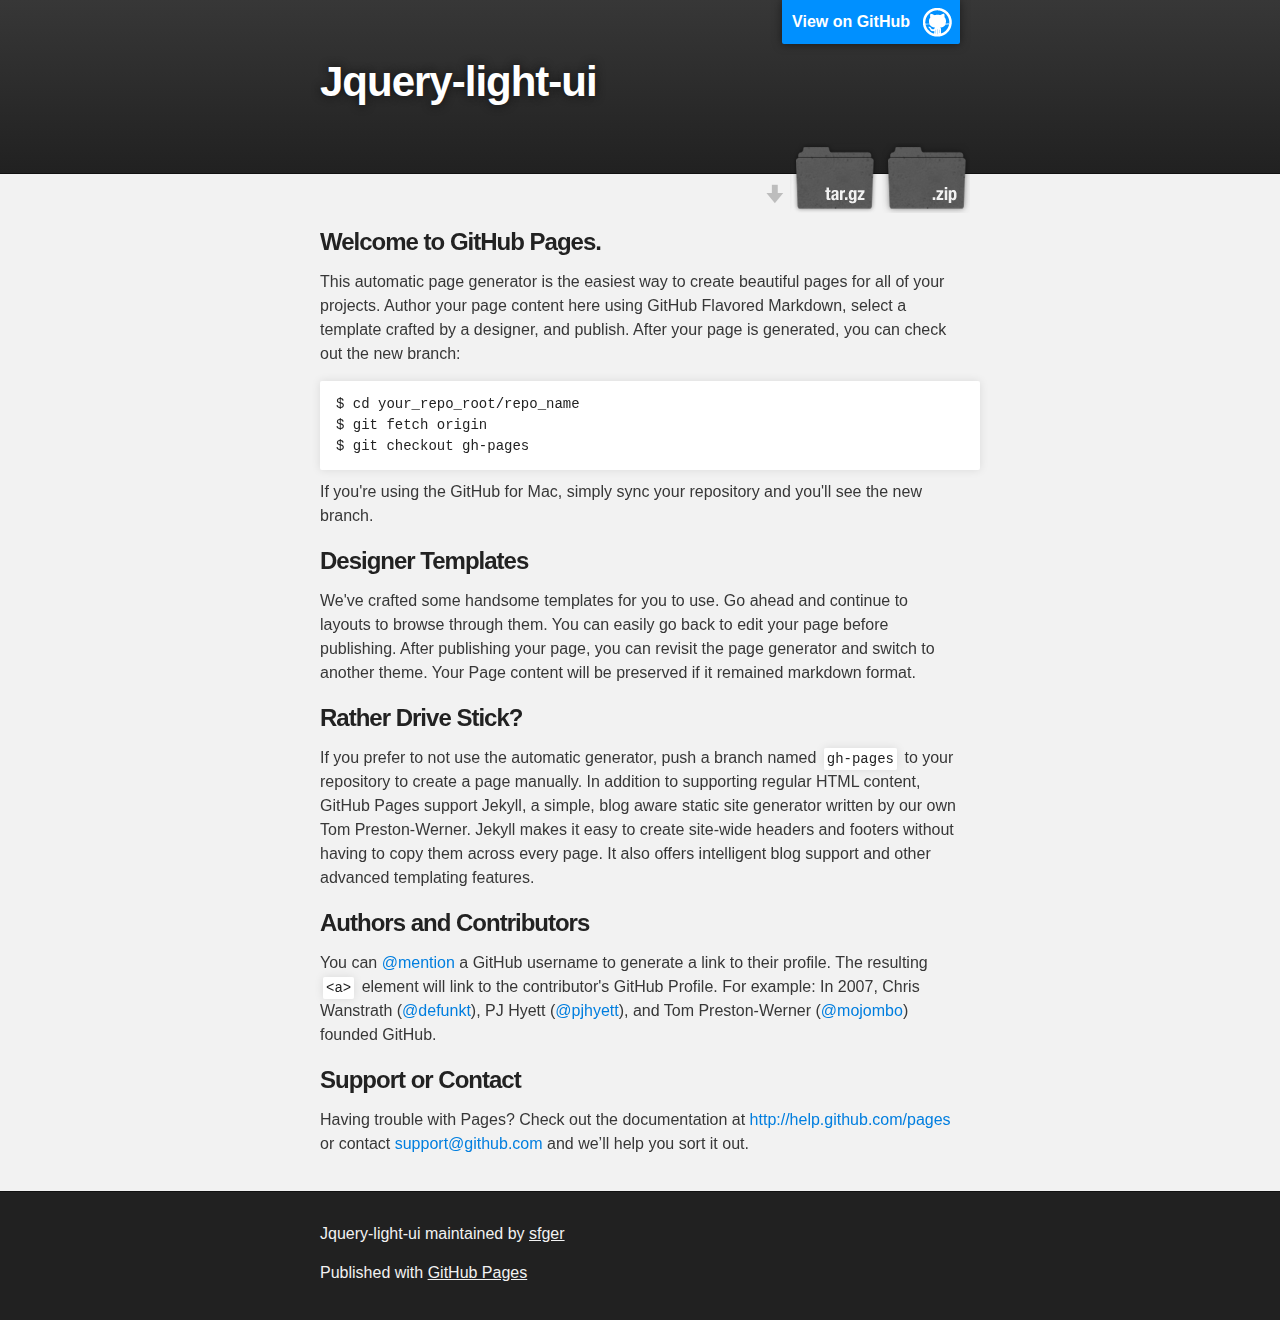
<file: index.html>
<!DOCTYPE html>
<html>

  <head>
    <meta charset='utf-8' />
    <meta http-equiv="X-UA-Compatible" content="chrome=1" />
    <meta name="description" content="Jquery-light-ui : " />

    <link rel="stylesheet" type="text/css" media="screen" href="stylesheets/stylesheet.css">

    <title>Jquery-light-ui</title>
  </head>

  <body>

    <!-- HEADER -->
    <div id="header_wrap" class="outer">
        <header class="inner">
          <a id="forkme_banner" href="https://github.com/sfger/Jquery-Light-UI">View on GitHub</a>

          <h1 id="project_title">Jquery-light-ui</h1>
          <h2 id="project_tagline"></h2>

            <section id="downloads">
              <a class="zip_download_link" href="https://github.com/sfger/Jquery-Light-UI/zipball/master">Download this project as a .zip file</a>
              <a class="tar_download_link" href="https://github.com/sfger/Jquery-Light-UI/tarball/master">Download this project as a tar.gz file</a>
            </section>
        </header>
    </div>

    <!-- MAIN CONTENT -->
    <div id="main_content_wrap" class="outer">
      <section id="main_content" class="inner">
        <h3>
<a name="welcome-to-github-pages" class="anchor" href="#welcome-to-github-pages"><span class="octicon octicon-link"></span></a>Welcome to GitHub Pages.</h3>

<p>This automatic page generator is the easiest way to create beautiful pages for all of your projects. Author your page content here using GitHub Flavored Markdown, select a template crafted by a designer, and publish. After your page is generated, you can check out the new branch:</p>

<pre><code>$ cd your_repo_root/repo_name
$ git fetch origin
$ git checkout gh-pages
</code></pre>

<p>If you're using the GitHub for Mac, simply sync your repository and you'll see the new branch.</p>

<h3>
<a name="designer-templates" class="anchor" href="#designer-templates"><span class="octicon octicon-link"></span></a>Designer Templates</h3>

<p>We've crafted some handsome templates for you to use. Go ahead and continue to layouts to browse through them. You can easily go back to edit your page before publishing. After publishing your page, you can revisit the page generator and switch to another theme. Your Page content will be preserved if it remained markdown format.</p>

<h3>
<a name="rather-drive-stick" class="anchor" href="#rather-drive-stick"><span class="octicon octicon-link"></span></a>Rather Drive Stick?</h3>

<p>If you prefer to not use the automatic generator, push a branch named <code>gh-pages</code> to your repository to create a page manually. In addition to supporting regular HTML content, GitHub Pages support Jekyll, a simple, blog aware static site generator written by our own Tom Preston-Werner. Jekyll makes it easy to create site-wide headers and footers without having to copy them across every page. It also offers intelligent blog support and other advanced templating features.</p>

<h3>
<a name="authors-and-contributors" class="anchor" href="#authors-and-contributors"><span class="octicon octicon-link"></span></a>Authors and Contributors</h3>

<p>You can <a href="https://github.com/blog/821" class="user-mention">@mention</a> a GitHub username to generate a link to their profile. The resulting <code>&lt;a&gt;</code> element will link to the contributor's GitHub Profile. For example: In 2007, Chris Wanstrath (<a href="https://github.com/defunkt" class="user-mention">@defunkt</a>), PJ Hyett (<a href="https://github.com/pjhyett" class="user-mention">@pjhyett</a>), and Tom Preston-Werner (<a href="https://github.com/mojombo" class="user-mention">@mojombo</a>) founded GitHub.</p>

<h3>
<a name="support-or-contact" class="anchor" href="#support-or-contact"><span class="octicon octicon-link"></span></a>Support or Contact</h3>

<p>Having trouble with Pages? Check out the documentation at <a href="http://help.github.com/pages">http://help.github.com/pages</a> or contact <a href="mailto:support@github.com">support@github.com</a> and we’ll help you sort it out.</p>
      </section>
    </div>

    <!-- FOOTER  -->
    <div id="footer_wrap" class="outer">
      <footer class="inner">
        <p class="copyright">Jquery-light-ui maintained by <a href="https://github.com/sfger">sfger</a></p>
        <p>Published with <a href="http://pages.github.com">GitHub Pages</a></p>
      </footer>
    </div>

    

  </body>
</html>
</file>
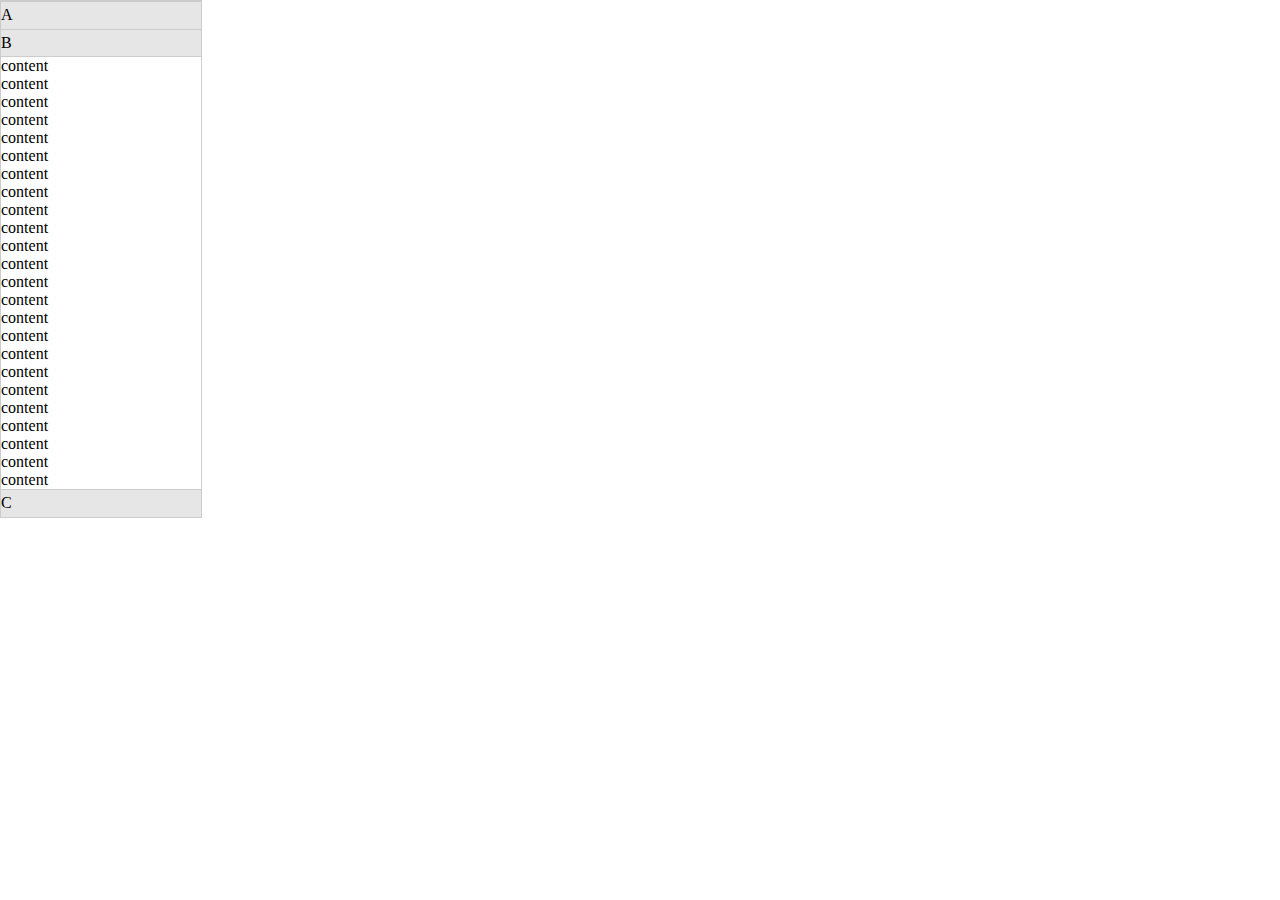
<file: demos/accordion.html>
<!DOCTYPE html>
<html lang="zh-CN">
<head>
<meta charset="UTF-8" />
<meta http-equiv="X-UA-Compatible" content="IE=edge,chrome=1" />
<meta name="viewport" content="width=device-width,initial-scale=1.0" />
<title>Title</title>
<link rel="icon" href="/favicon.ico" type="image/x-icon" />
<link rel="shortcut icon" href="/favicon.ico" type="image/x-icon" />
<!-- <link rel="shortcut icon" href="./favicon.ico" /> -->
<!-- <link rel="stylesheet" href="FF.css" /> -->
<style type="text/css" media="all">
* {padding:0;margin:0;}
.accordion-container{border:1px solid #ccc;height:auto/*100%*/;width:200px;overflow:hidden;}
.accordion-container li{float:left;width:100%;}
.accordion-container .title{color:black;text-decoration:none;display:block;height:18px_height:20px;background:#e6e6e6;border-top:1px solid #ccc;border-bottom:1px solid #e6e6e6;line-height:26px;}
.accordion-container .selected{border-bottom:1px solid #ccc;}
.accordion-container .panel{height:0;overflow:auto;_height:1px;_display:'none';}
#page{height:400px;}
</style>
</head>
<body>
<div id="page">
    <div id="test">
        <ul>
            <li>
                <a class="title" href="javascript:;">A</a>
                <div class="panel">
                    content<br /> content<br /> content<br /> content<br /> content<br /> content<br />
                    content<br /> content<br /> content<br /> content<br /> content<br /> content<br />
                    content<br /> content<br /> content<br /> content<br /> content<br /> content<br />
                    content<br /> content<br /> content<br /> content<br /> content<br /> content<br />
                </div>
            </li>
            <li>
                <a class="title" href="javascript:;">B</a>
                <div class="panel">
                    content<br /> content<br /> content<br /> content<br /> content<br /> content<br />
                    content<br /> content<br /> content<br /> content<br /> content<br /> content<br />
                    content<br /> content<br /> content<br /> content<br /> content<br /> content<br />
                    content<br /> content<br /> content<br /> content<br /> content<br /> content<br />
                </div>
            </li>
            <li>
                <a class="title" href="javascript:;">C</a>
                <div class="panel">
                    content<br /> content<br /> content<br /> content<br /> content<br /> content<br />
                    content<br /> content<br /> content<br /> content<br /> content<br /> content<br />
                    content<br /> content<br /> content<br /> content<br /> content<br /> content<br />
                </div>
            </li>
        </ul>
    </div>
</div><!-- #page end! -->
<script type="text/javascript" src="../jquery.min.js"></script>
<script type="text/javascript" src="../js/base.js"></script>
<script type="text/javascript" src="../js/jquery.accordion.js"></script>
<script type="text/javascript">
//<![CDATA[
$('#test').accordion({
	selected:1,
	data:[],
	//fitContent:true
});
//]]>
</script>
</body>
</html>
</file>
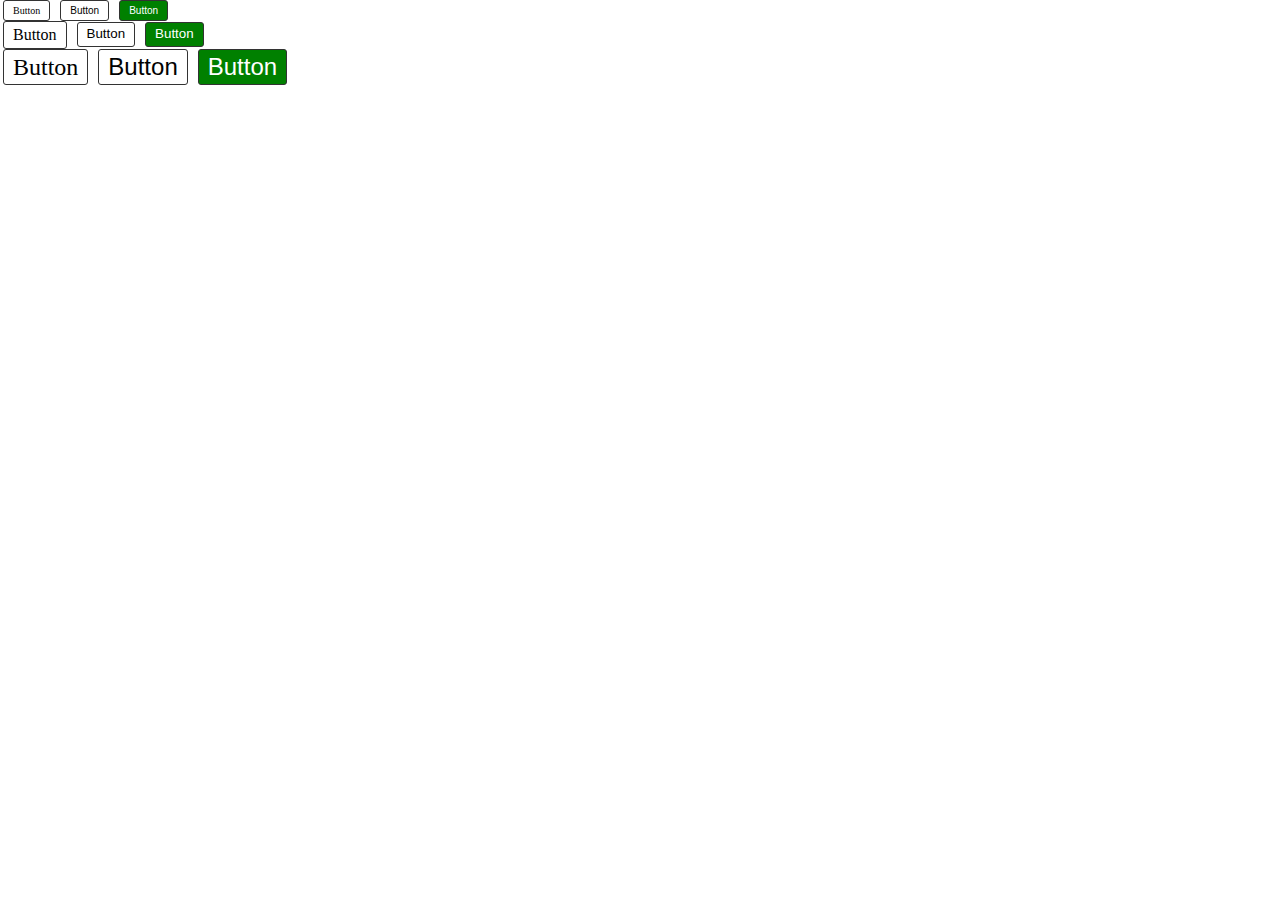
<file: demos/button.html>
<!DOCTYPE html>
<html lang="zh-CN">
<head>
<meta charset="UTF-8" />
<meta http-equiv="X-UA-Compatible" content="IE=edge,chrome=1" />
<meta name="viewport" content="width=device-width,initial-scale=1.0" />
<title>Title</title>
<link rel="icon" href="/favicon.ico" type="image/x-icon" />
<link rel="shortcut icon" href="/favicon.ico" type="image/x-icon" />
<style type="text/css" media="all">
*{padding:0;margin:0;}
.btn, .btn-normal{vertical-align:middle;border:1px solid #333;border-radius:3px;color:#010101;background:none;text-decoration:none;outline:none;display:inline-block;*display:inline;*zoom:1;overflow:visible;margin:0 3px;width:auto;padding:4px 9px;cursor:pointer;line-height:1.1;}
input.btn, button.btn{*line-height:0.8;/**filter:chroma(color=black);*/}
.btn-green{background-color:green;color:white;}
.btn-green:active{background-image:none;color:#cacaca;}
</style>
</head>
<body>
<div id="page">
    <a style="font-size:10px;" id="btn" class="btn" href="javascript:;">Button</a>
	<input style="font-size:10px;" type="button" class="btn" value="Button">
	<input style="font-size:10px;" type="button" class="btn btn-green" value="Button">
	<br />
    <a id="btn" class="btn" href="javascript:;">Button</a>
	<input type="button" class="btn" value="Button">
	<input type="button" class="btn btn-green" value="Button">
	<br />
    <a style="font-size:24px;" id="btn" class="btn" href="javascript:;">Button</a>
	<input style="font-size:24px;" type="button" class="btn" value="Button">
	<input style="font-size:24px;" type="button" class="btn btn-green" value="Button">
	<br />
</div><!-- #page end! -->
</body>
</html>
</file>
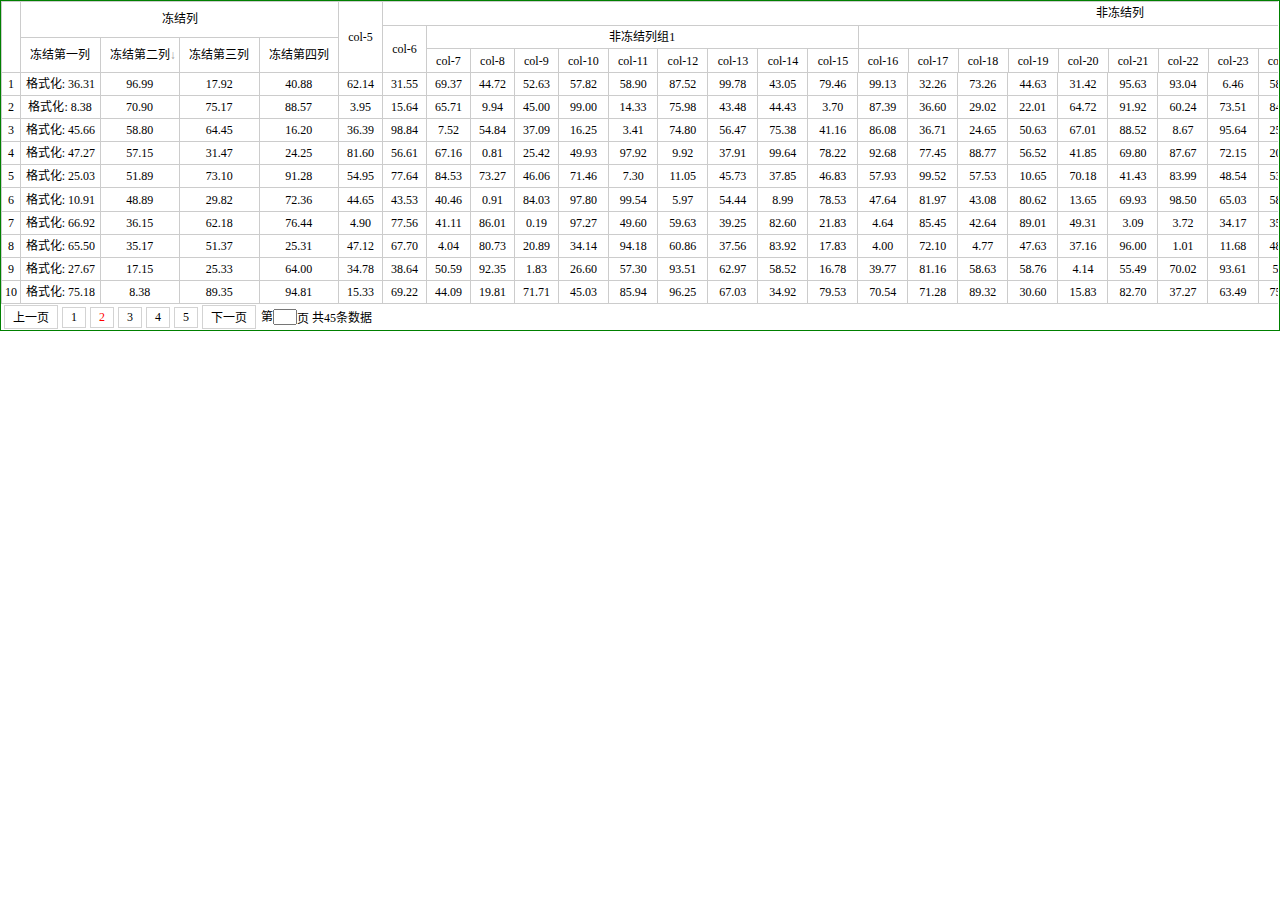
<file: demos/datagrid.html>
<!DOCTYPE html>
<html lang="zh-CN">
<head>
<meta charset="UTF-8" />
<meta http-equiv="X-UA-Compatible" content="IE=edge,chrome=1" />
<meta name="viewport" content="width=device-width,initial-scale=1.0" />
<title>Title</title>
<link rel="icon" href="/favicon.ico" type="image/x-icon" />
<link rel="shortcut icon" href="/favicon.ico" type="image/x-icon" />
<!-- <link rel="shortcut icon" href="./favicon.ico" /> -->
<!-- <link rel="stylesheet" href="FF.css" /> -->
<style type="text/css" media="all">
*{padding:0;margin:0;font-size:12px;}
.clearfix:before, .clearfix:after{content:"";display:table;}
.clearfix:after{clear:both;overflow:hidden;}
.clearfix{*zoom:1;}
.datagrid-container{overflow:hidden;}
.datagrid-container .view-wrapper{position:relative;}
.datagrid-container .view{display:inline-block;*display:inline;*zoom:1;vertical-align:top;}
.datagrid-container .head-wrapper{overflow:hidden;}
.datagrid-container .body-wrapper{/*height:320px;*/*height:250px;overflow:auto;}
.datagrid-container table{border:1px solid #ccc;border-collapse:collapse;}
.datagrid-container td{border:1px solid #ccc;border-top:none;overflow:hidden;}
.datagrid-container .body-wrapper table, .datagrid-container .body-wrapper tr:first-child td{border-top:none;}
.datagrid-container .view:last-child table, .datagrid-container .view:last-child td:first-child{border-left:none;}
.datagrid-container .head td:hover{background:#e6e6e6;}
.datagrid-container .body tr:hover{background:#e6e6e6;}
.datagrid-container .cell{color:black;height:20px;_height:22px;overflow:hidden;text-align:center;line-height:20px;white-space:nowrap;padding:1px 3px;}
.datagrid-container .sort-mark{display:inline-block;*display:inline;*zoom::1;font-family:宋体;color:#9e9e9e;}
//.datagrid-container .head .cell{font-weight:bold;}
.datagrid-container .field{cursor:pointer;}
.datagrid-container .autoRowHeight .cell{height:auto;}
#my_datagrid{width:auto;_width:100%;border:1px solid green;}

.pagination-container{padding:1px;vertical-align:middle;}
.pagination-container .pc{display:inline-block;*display:inline;*zoom:1;}
.pagination-container a{color:black;text-decoration:none;vertical-align:middle;padding:2px 8px;display:inline-block;*display:inline;*zoom:1;border:1px solid #d3d3d3;margin:0 2px;cursor:pointer;}
.pagination-container .plain{display:inline-block;*display:inline;*zoom:1;border:none;cursor:default;padding:2px;}
.pagination-container .current{color:red;cursor:default;}
.pagination-container .pn:hover{background:#e3e3e3;}
.pagination-container .form{display:inline-block;*display:inline;*zoom:1;vertical-align:middle;}
.pagination-container .form form{display:inline-block;*display:inline;*zoom:1;}
.pagination-container .form .goto{float:none;border:none;padding:0;margin:0;}
.pagination-container .form input{width:20px;height:12px;line-height:11px;_height:14px;}
.pagination-container .desc{display:inline-block;*display:inline;*zoom:1;cursor:default;vertical-align:middle;}
</style>
</head>
<body>
<div id="page">
	<div id="my_datagrid"></div>
</div><!-- #page end! -->
<script type="text/javascript" src="../jquery.min.js"></script>
<script type="text/javascript" src="../js/ecmaShim.js"></script>
<script type="text/javascript" src="../js/base.js"></script>
<script type="text/javascript" src="../js/jquery.datagrid.js"></script>
<script type="text/javascript" src="../js/pagination.js"></script>
<script type="text/javascript">
//<![CDATA[
var data = [];
for(var row=0; row<45; row++){
    data[row] = {};
    for(var col=0; col<35; col++){
		//data[row]['col-'+(col+1)] = 'row:' + (row+1) + '<br />col:' + (col+1);
		data[row]['col-'+(col+1)] =  Number(Math.random()*100).toFixed(2);
    } 
}
var fieldSortFns = {
	sortStr: null, //default
	sortNum: function(a, b){//this指{field:field, order:order}
		var field = this.field, c;
		a = a[field], b = b[field];
		if(!this.order) c = a, a = b, b = c;
		return a==b ? 0 :(b-a>0 ? 1: -1);
	}
};
$('#my_datagrid').datagrid({
	//data:data,
	localData:data,
	rowNum:true,
	autoRowHeight:true,
	autoColWidth:true,
	//remoteSort:true,
	sort:{field:'col-2', order:'desc'},
	pagination:{
		useAjax:true,
		pageNumber:2,
		pageSize:10
	},
	frozenColumns:[
		[
			{name:'冻结列', colspan:4}
		],
		/*
		[
			{name:'冻结列组1', colspan:2},
			{name:'冻结列组2', colspan:2},
		],
		*/
		[
			{field:'col-1', name:'冻结第一列',
				formatter:function(val, row, key){
					return '格式化: ' + val;
				}
			},
			{field:'col-2', sort:fieldSortFns.sortNum, name:'冻结第二列'},
			{field:'col-3', name:'冻结第三列'},
			{field:'col-4', name:'冻结第四列'}
		]
	],
	columns:[
		[
			{field:'col-5', rowspan:3},
			{name:'非冻结列', colspan:30}
		],
		[
			{field:'col-6', rowspan:2},
			{name:'非冻结列组1', colspan:9},
			{name:'非冻结列组2', colspan:20}
		],
		[
			{field:'col-7'},
			{field:'col-8'},
			{field:'col-9'},
			{field:'col-10'},
			{field:'col-11'},
			{field:'col-12'},
			{field:'col-13'},
			{field:'col-14'},
			{field:'col-15'},
			{field:'col-16'},
			{field:'col-17'},
			{field:'col-18'},
			{field:'col-19'},
			{field:'col-20'},
			{field:'col-21'},
			{field:'col-22'},
			{field:'col-23'},
			{field:'col-24'},
			{field:'col-25'},
			{field:'col-26'},
			{field:'col-27'},
			{field:'col-28'},
			{field:'col-29'},
			{field:'col-30'},
			{field:'col-31'},
			{field:'col-32'},
			{field:'col-33'},
			{field:'col-34'},
			{field:'col-35'}
		]
	],
	onCreate:function(){
	}
});
//]]>
</script>
</body>
</html>
</file>
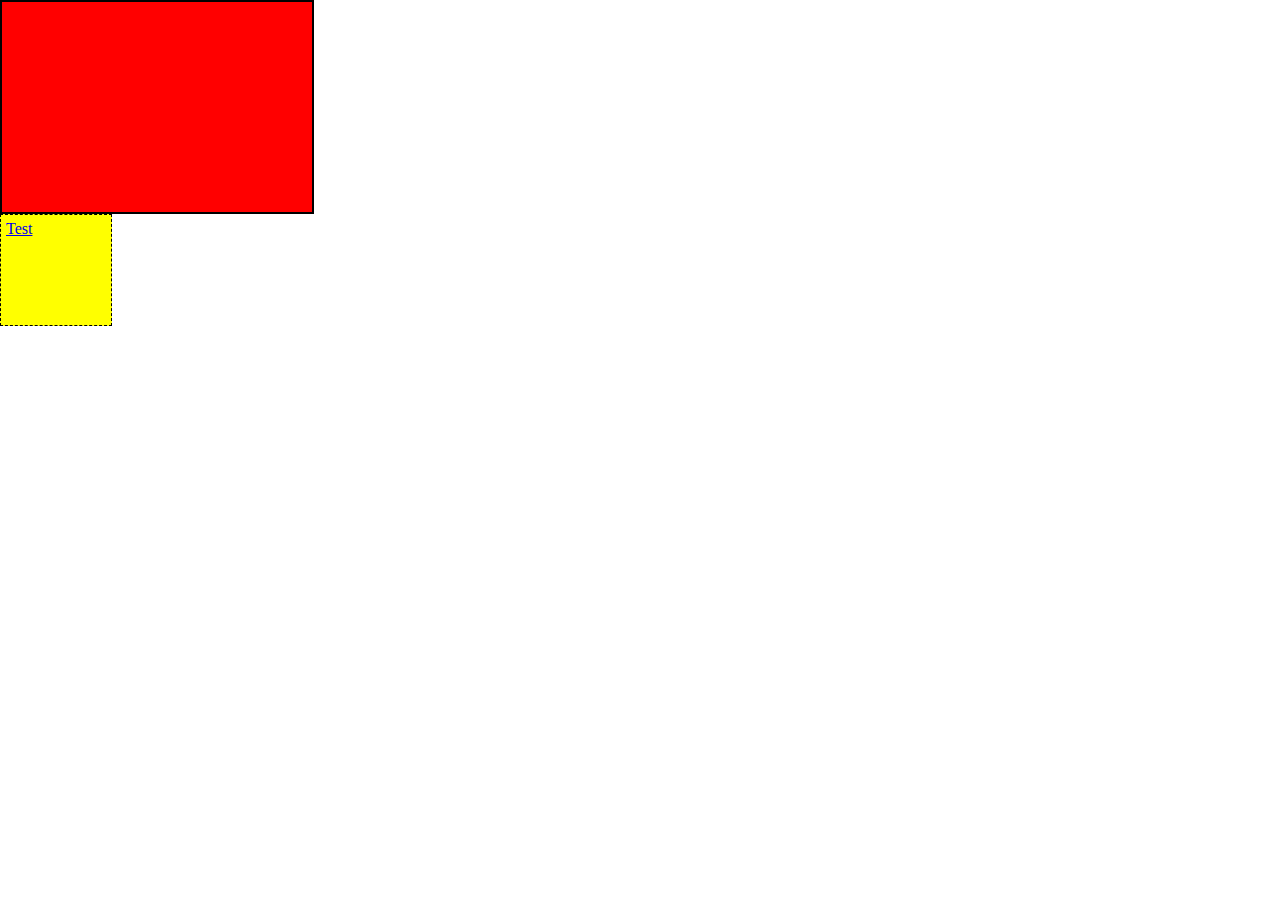
<file: demos/drag.html>
<!DOCTYPE html>
<html lang="zh-CN">
<head>
<meta charset="UTF-8" />
<meta http-equiv="X-UA-Compatible" content="IE=edge,chrome=1" />
<meta name="viewport" content="width=device-width,initial-scale=1.0" />
<title>Title</title>
<link rel="icon" href="/favicon.ico" type="image/x-icon" />
<link rel="shortcut icon" href="/favicon.ico" type="image/x-icon" />
<style type="text/css" media="all">
*{padding:0;margin:0;}
.drag-container{cursor:move;display:inline-block;*zoom:1;text-decoration:none;}
.drop{width:300px;height:200px;background:#ff0000;padding:5px;border:2px solid #000;}
#item{width:100px;height:100px;background:#ffff00;padding:5px;border:1px dashed #000;text-decoration:none;}
</style>
</head>
<body>
<div id="page">
    <div id="drop" class="drop"></div>
    <div id="item">
        <a href="http://www.baidu.com" target="_blank">Test</a>
    </div>
</div>
<script type="text/javascript" src="../js/base.js"></script>
<script type="text/javascript">
//<![CDATA[
var Event = light.Event;
Event.on('load', window, function(e){
    var target = document.getElementById('drop');
    var item = document.getElementById('item');
    var container = null;

    var fie = navigator.userAgent.match(/MSIE (\d*)/);
    if(fie && fie[1]<=10){
        container = document.createElement('a');
        container.href = '###';
    }else{
        container = document.createElement('div');
    }
    container.draggable = true;
    container.className = 'drag-container';
    item.parentNode.insertBefore(container, item);
    container.appendChild(item);
    Event.on('dragenter', target, function(e){
        Event.stop(e);
    });
    Event.on('dragover', target, function(e){
        Event.prevent(e);
        e.dataTransfer.dropEffect = 'copy';
    });
    Event.on('drop', target, function(e){
        Event.stop(e);
        Event.prevent(e);
        e.dataTransfer.dropEffect = 'copy';
        var id = e.dataTransfer.getData('Text');
        var item = document.getElementById(id);
        target.appendChild(item.parentNode);
    });
    Event.on('dragend', item.parentNode, function(e){
        if(item.proxy){
            item.proxy.parentNode.removeChild(item.proxy);
            item.proxy = null;
            item.dragPosition = null;
        }
    });
    Event.on('dragstart', item.parentNode, function(e){
        if(/MSIE/.test(navigator.userAgent)){
            item.dragPosition = {
                x:item.offsetLeft - e.clientX,
                y:item.offsetTop - e.clientY
            };
        }
        e.dataTransfer.effectAllowed = 'copy'
		if(e.dataTransfer.setDragImage) e.dataTransfer.setDragImage(e.target, 0, e.target.offsetHeight/2);
        e.dataTransfer.setData('Text', item.id)
    });
    Event.on('drag', item.parentNode, function(e){
        if(item.dragPosition){
            if(!item.proxy){
                var proxy = item.parentNode.cloneNode(true);
                document.body.appendChild(proxy);
                proxy.style.cssText = 'filter:alpha(opacity=70);position:absolute;border:1px dashed yellow;';
                item.proxy = proxy;
            }
            // item.proxy.style.left = e.clientX + item.dragPosition.x;
            // item.proxy.style.top = e.clientY + item.dragPosition.y;
            item.proxy.style.left = e.clientX + 1;
            item.proxy.style.top = e.clientY - e.srcElement.offsetHeight/2;
        }
    });
});
//]]>
</script>
</body>
</html>
</file>
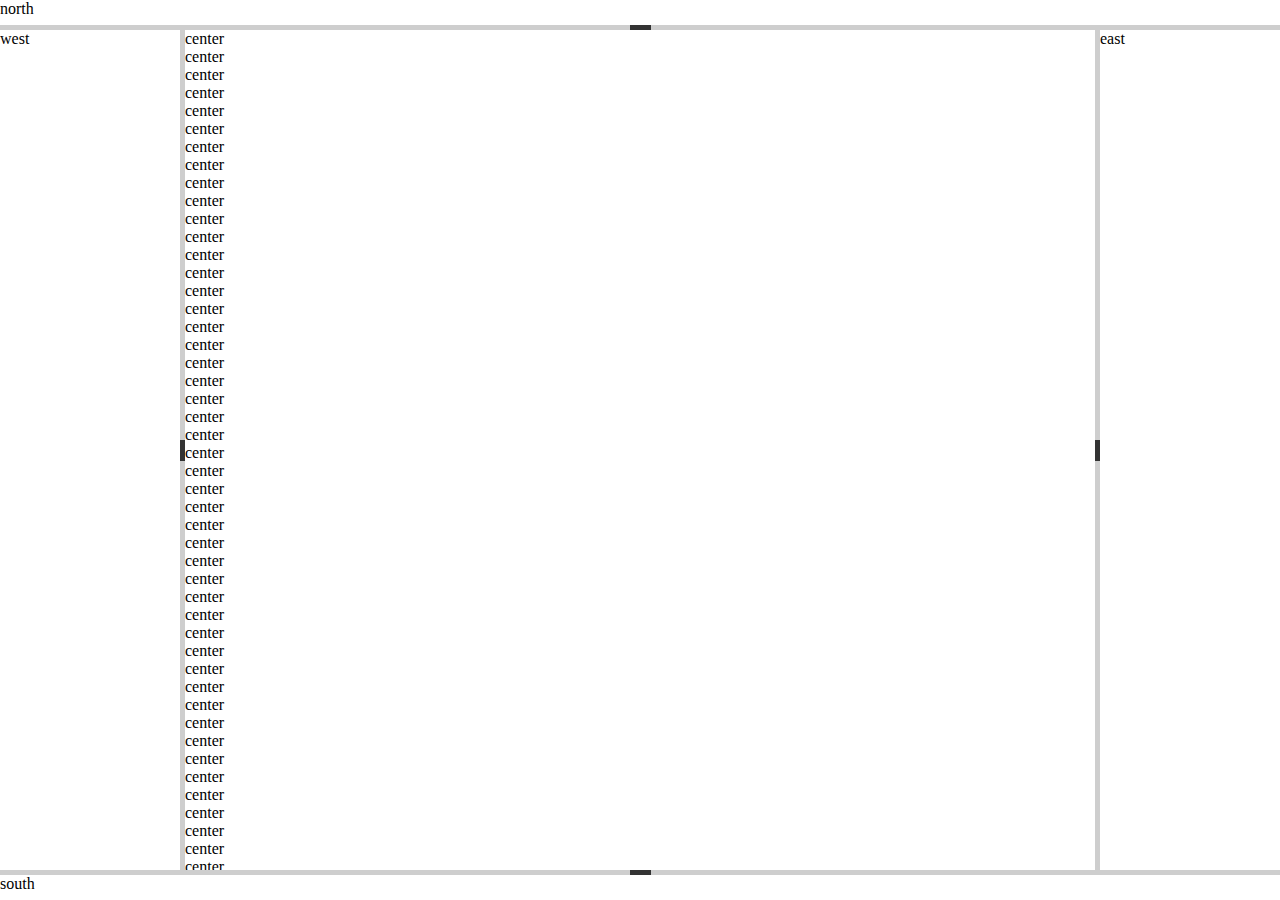
<file: demos/layout.html>
<!DOCTYPE html>
<html lang="zh-CN">
<head>
<meta charset="UTF-8" />
<meta http-equiv="X-UA-Compatible" content="IE=edge,chrome=1" />
<meta name="viewport" content="width=device-width,initial-scale=1.0" />
<title>Title</title>
<link rel="icon" href="/favicon.ico" type="image/x-icon" />
<link rel="shortcut icon" href="/favicon.ico" type="image/x-icon" />
<!-- <link rel="shortcut icon" href="./favicon.ico" /> -->
<!-- <link rel="stylesheet" href="FF.css" /> -->
<style type="text/css" media="all">
* {
	padding:0;
	margin:0;
	//box-sizing:border-box;
	//-moz-box-sizing:border-box;
}
html, body{overflow:hidden;}
.clearfix:before, .clearfix:after{content:"";display:table;}
.clearfix:after{clear:both;overflow:hidden;}
.clearfix{*zoom:1;}
.layout-middle-container{height:200px;}
.layout-middle-container .layout-west, .layout-middle-container .bar-west{float:left;}
.layout-middle-container .layout-east, .layout-middle-container .bar-east{float:right;}
.layout-west, .layout-east, .layout-center{overflow:auto;}
.resize-bar{background:#cecece;overflow:hidden;cursor:n-resize;text-align:center;}
.bar-west, .bar-east{cursor:e-resize;}
.layout-middle-container>div{height:100%;}
.resize-bar span{background:#333;height:100%;width:21px;display:block;overflow:hidden;margin:auto;cursor:pointer;}
//.bar-west, .bar-east{display:table;vertical-align:middle;line-height:100%;}
.bar-west span, .bar-east span{/*display:table-cell;*/width:100%;height:21px;}

.layout-south, .layout-north{height:25px;}
.layout-west, .layout-east{width:180px;}
</style>
</head>
<body>
<div id="page">
	<div class="layout-north">north</div>
	<div class="resize-bar bar-north"><span></span></div>
	<div class="layout-middle-container clearfix">
		<div class="layout-west">west</div>
		<div class="resize-bar bar-west"><span></span></div>
		<div class="layout-east">east</div>
		<div class="resize-bar bar-east"><span></span></div>
		<div class="layout-center">
			center<br /> center<br /> center<br /> center<br /> center<br /> center<br /> center<br />
			center<br /> center<br /> center<br /> center<br /> center<br /> center<br /> center<br />
			center<br /> center<br /> center<br /> center<br /> center<br /> center<br /> center<br />
			center<br /> center<br /> center<br /> center<br /> center<br /> center<br /> center<br />
			center<br /> center<br /> center<br /> center<br /> center<br /> center<br /> center<br />
			center<br /> center<br /> center<br /> center<br /> center<br /> center<br /> center<br />
			center<br /> center<br /> center<br /> center<br /> center<br /> center<br /> center<br />
			center<br /> center<br /> center<br /> center<br /> center<br /> center<br /> center<br />
			center<br /> center<br /> center<br /> center<br /> center<br /> center<br /> center<br />
			center<br /> center<br /> center<br /> center<br /> center<br /> center<br /> center<br />
			center<br /> center<br /> center<br /> center<br /> center<br /> center<br /> center<br />
			center<br /> center<br /> center<br /> center<br /> center<br /> center<br /> center<br />
			center<br /> center<br /> center<br /> center<br /> center<br /> center<br /> center<br />
			center<br /> center<br /> center<br /> center<br /> center<br /> center<br /> center<br />
			center<br /> center<br /> center<br /> center<br /> center<br /> center<br /> center<br />
			center<br /> center<br /> center<br /> center<br /> center<br /> center<br /> center<br />
		</div>
	</div>
	<div class="resize-bar bar-south"><span></span></div>
	<div class="layout-south">south</div>
</div><!-- #page end! -->
<script type="text/javascript" src="../jquery.min.js"></script>
<script type="text/javascript" src="../js/jquery.layout.js"></script>
<script type="text/javascript">
//<![CDATA[
"use strict";
$('#page').layout({
	panel: {
		toggle: true,
		resize: true,
		each:{
			north:{ toggle: true, resize: true },
			south:{ toggle: true, resize: true },
			west:{ toggle: true, resize: true },
			east:{ toggle: true, resize: true }
		}
	}/*,
	panelBar:{
		size: 4,
		each:{
			north: {height:2},
			south: {height:2},
			west: {width:8}
		}
	}*/
});
</script>
</body>
</html>
</file>
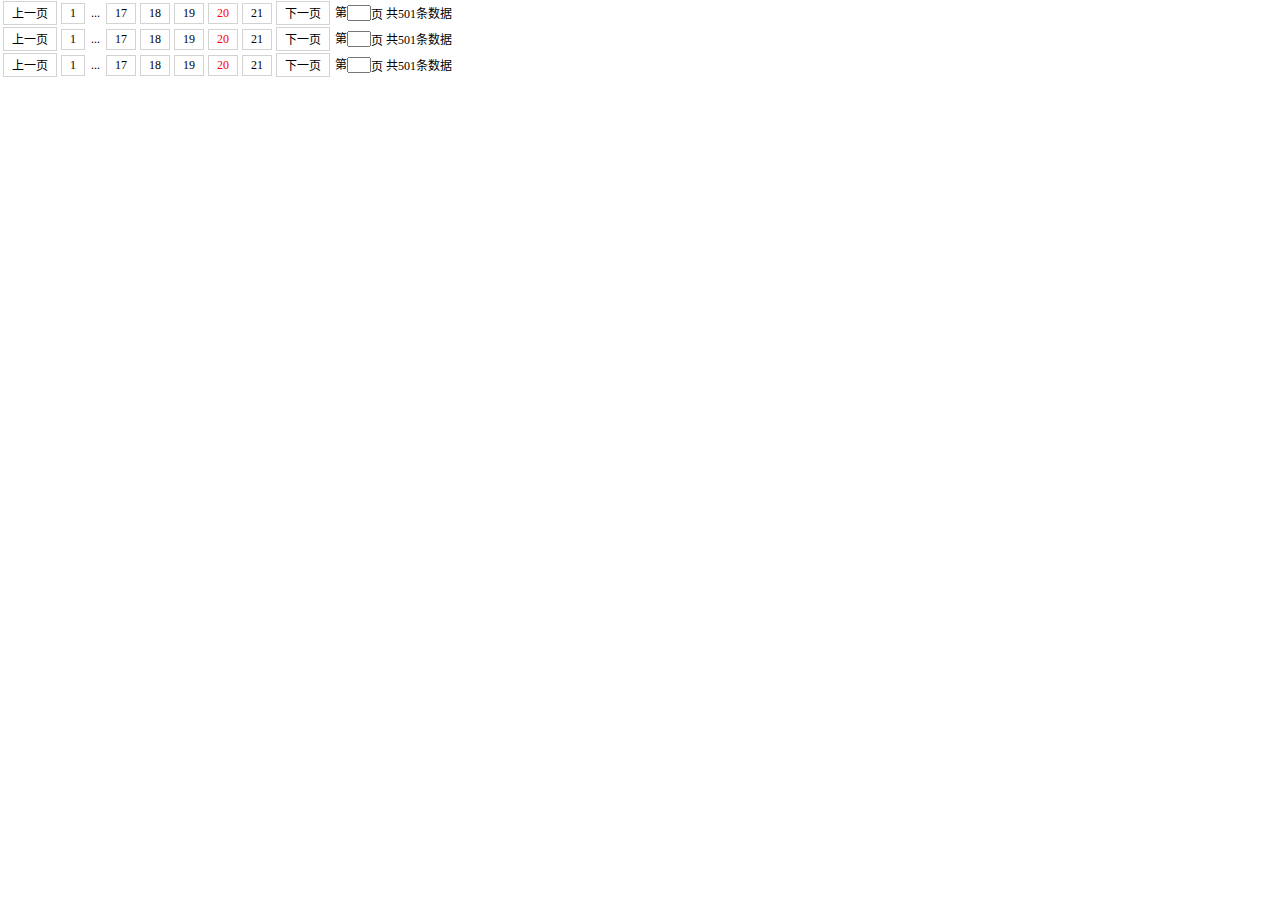
<file: demos/pagination.html>
<!DOCTYPE html>
<html lang="zh-CN">
<head>
<meta charset="UTF-8" />
<meta http-equiv="X-UA-Compatible" content="IE=edge,chrome=1" />
<meta name="viewport" content="width=device-width,initial-scale=1.0" />
<title>Title</title>
<link rel="icon" href="/favicon.ico" type="image/x-icon" />
<link rel="shortcut icon" href="/favicon.ico" type="image/x-icon" />
<!-- <link rel="shortcut icon" href="./favicon.ico" /> -->
<!-- <link rel="stylesheet" href="FF.css" /> -->
<style type="text/css" media="all">
*{padding:0;margin:0;font-size:12px;}
.clearfix:before, .clearfix:after{content:"";display:table;}
.clearfix:after{clear:both;overflow:hidden;}
.clearfix{*zoom:1;}
.pagination-container{padding:1px;vertical-align:middle;}
.pagination-container .pc{display:inline-block;*display:inline;*zoom:1;}
.pagination-container a{color:black;text-decoration:none;vertical-align:middle;padding:2px 8px;display:inline-block;*display:inline;*zoom:1;border:1px solid #d3d3d3;margin:0 2px;cursor:pointer;}
.pagination-container .plain{display:inline-block;*display:inline;*zoom:1;border:none;cursor:default;padding:2px;}
.pagination-container .current{color:red;cursor:default;}
.pagination-container .pn:hover{background:#e3e3e3;}
.pagination-container .form{display:inline-block;*display:inline;*zoom:1;vertical-align:middle;}
.pagination-container .form form{display:inline-block;*display:inline;*zoom:1;}
.pagination-container .form .goto{float:none;border:none;padding:0;margin:0;}
.pagination-container .form input{width:20px;height:12px;line-height:11px;_height:14px;}
.pagination-container .desc{display:inline-block;*display:inline;*zoom:1;cursor:default;vertical-align:middle;}
</style>
</head>
<body>
<div id="page">
    <div class="navi"></div>
    <div class="navi"></div>
    <div class="navi"></div>
</div>
<script type="text/javascript" src="../js/base.js"></script>
<script type="text/javascript" src="../js/pagination.js"></script>
<script type="text/javascript">
//<![CDATA[
var a = function(){
	pagination({
		useAjax:true,
		pageNumber:20,
		renders:document.getElementById('page').children,
		dataSize:501,
		onChangePage:function(pageNumber, pageCount){
			//alert(pageNumber);
		}
	});
};
var Event = light.Event;
Event.on('load', window, a, true);
//Event.off('load', window, a, true);
//]]>
</script>
</body>
</html>
</file>
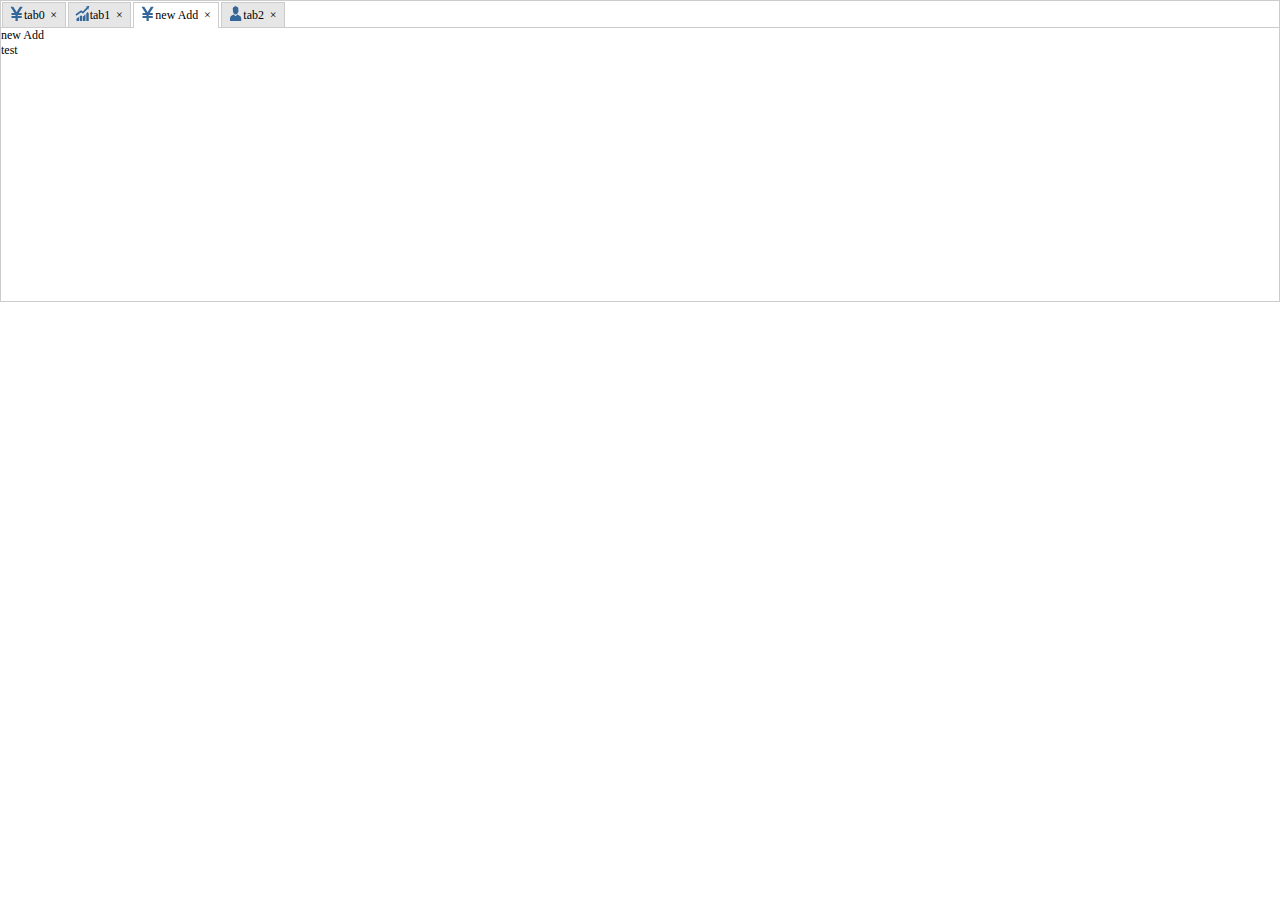
<file: demos/tabs.html>
<!DOCTYPE html>
<html lang="zh-CN">
<head>
<meta charset="UTF-8" />
<meta http-equiv="X-UA-Compatible" content="IE=edge,chrome=1" />
<meta name="viewport" content="width=device-width,initial-scale=1.0" />
<title>Title</title>
<link rel="icon" href="/favicon.ico" type="image/x-icon" />
<link rel="shortcut icon" href="/favicon.ico" type="image/x-icon" />
<!-- <link rel="shortcut icon" href="./favicon.ico" /> -->
<!-- <link rel="stylesheet" href="FF.css" /> -->
<style type="text/css" media="all">
* {padding:0;margin:0;font-size:12px;}
.clearfix:before, .clearfix:after{content:"";display:table;}
.clearfix:after{clear:both;overflow:hidden;}
.clearfix{*zoom:1;}
.icon{width:16px;height:16px;vertical-align:top;*vertical-align:baseline;}
.icon-chart{background:url("../img/chart.png") no-repeat;}
.icon-user{background:url("../img/user.png") no-repeat;}
.icon-money{background:url("../img/money.png") no-repeat;}
.tab-container{border:1px solid #ccc;}
.tab-container .header li{list-style:none;float:left;border:1px solid #ccc;margin:1px 1px 0;border-bottom:none;}
.tab-container .header a{text-align:center;text-decoration:none;padding:2px 5px;cursor:pointer;color:black;vertical-align:middle;float:left;height:20px;_height:24px;line-height:20px;background:#e6e6e6;overflow:hidden;position:relative;margin-bottom:-1px;border-bottom:1px solid #ccc;}
//.tab-container .header .current{border:1px solid purple;border-bottom:none;}
.tab-container .header .current a{background:white;border-bottom-color:white;}
.tab-container .header a:hover{background:#f3f3f3;}
.tab-container .header span{/*display:inline-block;*display:inline;*zoom:1;*/float:left;}
.tab-container .header .title{white-space:nowrap;/*width:50px;*/overflow:hidden;text-overflow:ellipsis;}
.tab-container .header .closer{font:12px/12px 宋体;margin:4px 0 0 3px;line-height:13px;vertical-align:top;*vertical-align:baseline;width:12px;height:11px;text-align:center;}
.tab-container .header .closer:hover{background:#ccc;}
.tab-container .panel{display:none;overflow:auto;border-top:1px solid #ccc;}
#page{height:300px;/*overflow:auto;*/}
</style>
</head>
<body>
<div id="page">
	<div class="tab-container">
		<ul class="header">
			<li>
				<a href="javascript:;">
					<span class="icon icon-money"></span>
					<span class="title">tab0</span>
					<span class="closer">×</span>
				</a>
				</li>
			<li>
				<a href="javascript:;">
					<span class="icon icon-chart"></span>
					<span class="title">tab1</span>
					<span class="closer">×</span>
				</a>
			</li>
			<li>
				<a href="javascript:;">
					<span class="icon icon-user"></span>
					<span class="title">tab2</span>
					<span class="closer">×</span>
				</a>
			</li>
		</ul>
		<div class="panel">
			<div>
				content0<br /> content0<br /> content0<br /> content0<br /> content0<br /> content0<br />
				content0<br /> content0<br /> content0<br /> content0<br /> content0<br /> content0<br />
				content0<br /> content0<br /> content0<br /> content0<br /> content0<br /> content0<br />
				content0<br /> content0<br /> content0<br /> content0<br /> content0<br /> content0<br />
				content0<br /> content0<br /> content0<br /> content0<br /> content0<br /> content0<br />
				content0<br /> content0<br /> content0<br /> content0<br /> content0<br /> content0<br />
			</div>
			<div>
				content1<br />
				content1<br />
				content1<br />
				content1<br />
				content1<br />
				content1<br />
				content1<br />
			</div>
			<div>
				content2<br />
				content2<br />
				content2<br />
				content2<br />
				content2<br />
			</div>
		</div>
	</div>
</div><!-- #page end! -->
<script type="text/javascript" src="../jquery.min.js"></script>
<script type="text/javascript" src="../js/base.js"></script>
<script type="text/javascript" src="../js/ecmaShim.js"></script>
<script type="text/javascript" src="../js/jquery.tabs.js"></script>
<script type="text/javascript">
//<![CDATA[
$(function(){
	var my_tabs = $('.tab-container').tabs({
		width:1200,
		height:60,
		tabWidth:150,
		contentFit:true,
		border:true,
		selected:1,
		position:'north'
	}).tabs();
	my_tabs[0].add({
		title:'new Add',
		content:'new Add<br />test',
		closable:true,
		icon:'money',
		select:true
	}, 2);
});
//]]>
</script>
</body>
</html>
</file>
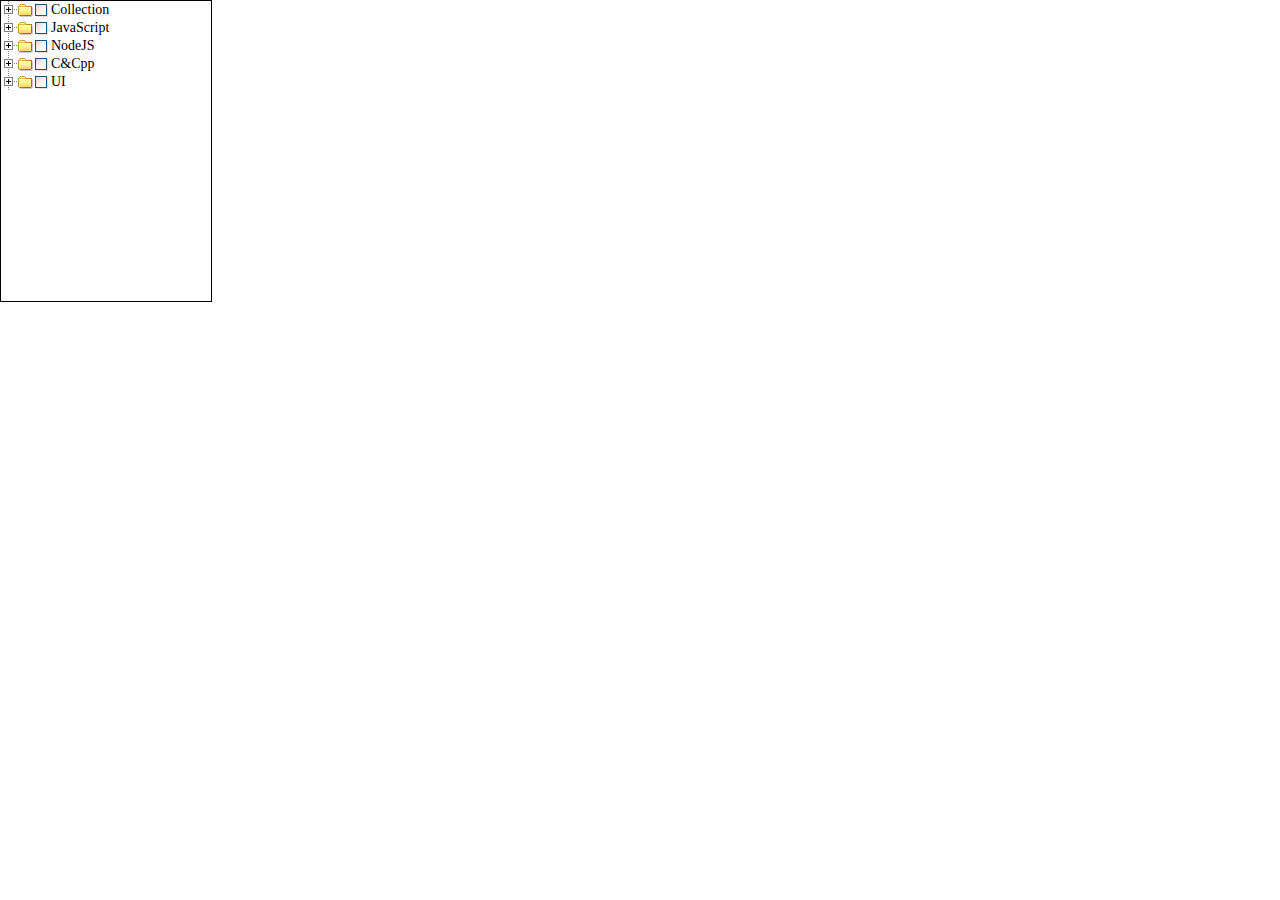
<file: demos/tree.html>
<!DOCTYPE html>
<html lang="zh-CN">
<head>
<meta charset="UTF-8" />
<meta http-equiv="X-UA-Compatible" content="IE=edge,chrome=1" />
<meta name="viewport" content="width=device-width,initial-scale=1.0" />
<title>Title</title>
<link rel="icon" href="/favicon.ico" type="image/x-icon" />
<link rel="shortcut icon" href="/favicon.ico" type="image/x-icon" />
<!-- <link rel="shortcut icon" href="./favicon.ico" /> -->
<!-- <link rel="stylesheet" href="FF.css" /> -->
<style type="text/css" media="all">
*{padding:0;margin:0;font-size:14px;}
.clearfix:before, .clearfix:after{content:"";display:table;}
.clearfix:after{clear:both;overflow:hidden;}
.clearfix{*zoom:1;}
.tree-container {width:auto;overflow:auto;background:white;}
.tree-container ul {width:auto:height:auto;_line-height:0;_font-size:0;}
.tree-container ul, .tree-container li{width:auto;vertical-align:middle;list-style:none;}
.tree-container ul ul{display:none;}
.tree-container li a{color:black;_font-size:16px;line-height:1;text-decoration:none;background:transparent;display:block;white-space:nowrap;}
.tree-container li a:hover, .tree-container li a.hover{background:#e1e1e1;}
.tree-container li a.current{background:#d1d1d1;}
.tree-container .indent, .tree-container .join, .tree-container .hit, .tree-container .file, .tree-container .folder, .tree-container .checkbox, .tree-container .title{cursor:pointer;display:inline-block;*display:inline;*zoom:1;width:16px;height:18px;line-height:18px;vertical-align:middle;overflow:hidden;}
.tree-container .title{width:auto;padding:0 0 0 2px;}
.tree-container .checkbox{background:url("../img/tree_icons.png") no-repeat scroll -208px -18px;}
.tree-container .checkbox-some{background:url("../img/tree_icons.png") no-repeat scroll -240px -18px;}
.tree-container .checkbox-all{background:url("../img/tree_icons.png") no-repeat scroll -224px -18px;}
.tree-container .indent{background:url("../img/tree_icons.png") no-repeat scroll -176px 0;}
.tree-container .join{background:url("../img/tree_icons.png") no-repeat scroll -192px 0;}
.tree-container .hit{background:url("../img/tree_icons.png") no-repeat scroll -128px 0;}
.tree-container .folder{background:url("../img/tree_icons.png") no-repeat scroll -208px 0;}
.tree-container .hit-open{background:url("../img/tree_icons.png") no-repeat scroll -144px 0;}
.tree-container .file{background:url("../img/tree_icons.png") no-repeat scroll -240px 0;}
.tree-draging-proxy{display:none;position:absolute;padding:2px 8px;border:1px solid #ccc;background:#eee;border-radius:3px;}

#my_tree{height:300px;width:210px;overflow:auto;border:1px solid black;}
</style>
</head>
<body>
<div id="page">
	<div id="my_tree"></div>
</div><!-- #page end! -->
<script type="text/javascript" src="../jquery.min.js"></script>
<script type="text/javascript" src="../js/ecmaShim.js"></script>
<script type="text/javascript" src="../js/jquery.tree.js"></script>
<script type="text/javascript">
//<![CDATA[
try {
	document.execCommand('BackgroundImageCache', false, true);
}catch(e){}
//test data{{{
var data = [
	//{{{BookMark
	{
		name: 'Collection',
		children:[
			//Search{{{
			{
				name: '搜索、百科与词典',
				children:[
					{name:'Baidu', url:'http://www.baidu.com'},
					{name:'SoSo', url:'http://www.soso.com'},
					{name:'Google', url:'https://www.google.com', target:'_blank'},
					{name:'Wikipedia', url:'http://www.wikipedia.org/'}
				]
			},
			//}}}
			//Video{{{
			{
				name: '视频',
				children:[
					{name:'优酷', url:'http://www.youku.com'},
					{name:'PPS', url:'http://www.pps.tv'},
					{name:'土豆', url:'http://www.tudou.com/'},
					{name:'网易视频', url:'http://v.163.com/'},
					{name:'迅雷视频', url:'http://www.xunlei.com/'},
					{name:'风云直播', url:'http://www.fengyunzhibo.com/'}
				]
			},
			//}}}
			//WebSite{{{
			{
				name: '门户、新闻与社区',
				children:[
					{name:'网易', url:'http://www.163.com'},
					{name:'新浪', url:'http://www.sina.com'},
					{name:'搜狐', url:'http://www.sohu.com/'},
					{name:'腾讯', url:'http://www.qq.com/'},
					{name:'新华网', url:'http://www.xinhuanet.com/'}
				]
			},
			//}}}
			//Blog{{{
			{
				name: '个人博客、社区',
				children:[
					{name:'博客园', url:'http://www.cnblogs.com'},
					{name:'大前端', url:'http://www.daqianduan.com/'},
					{name:'36kr', url:'http://www.36kr.com/'},
					{name:'Lamp Blog', url:'http://www.lampblog.net/ubuntu/find%E5%91%BD%E4%BB%A4/'},
					{name:'酷壳', url:'http://coolshell.cn/'},
					{name:'DivCSS', url:'http://www.divcss5.com/'},
					{name:'w3cplus', url:'http://www.w3cplus.com/'},
					{name:'berlinix', url:'http://www.berlinix.com/'},
					{name:'51CTO', url:'http://www.51cto.com'},
					{name:'潘魏增', url:'http://panweizeng.com'},
					{name:'子猴博客', url:'http://www.zihou.me'},
					{name:'Typeof', url:'http://typeof.net'},
					{name:'Heroin', url:'http://heroin.so'},
					{name:'CSSASS', url:'http://www.cssass.com/blog/'},
					{name:'IBM-CN', url:'https://www.ibm.com/developerworks/cn/'},
					{name:'Soboom', url:'http://www.soboom.com/index.html'},
					{name:'张鑫旭', url:'http://www.zhangxinxu.com'},
					{name:"Sivan's Blog", url:'http://lightcss.com/'},
					{name:'月光博客', url:'http://www.williamlong.info/'},
					{name:'阮一峰', url:'http://www.ruanyifeng.com/blog/', target:"_blank"},
					{name:'前端观察', url:'http://www.qianduan.net/'},
					{name:'webrebuild', url:'http://www.webrebuild.org/'},
					{name:'蓝色梦想', url:'http://www.blueidea.com/'},
					{name:'绝影', url:'http://blog.csdn.net/hitetoshi/'},
					{name:'D瓜哥', url:'http://www.cnblogs.com/diguage/'},
					{name:'HTML580', url:'http://www.html580.com/'},
					{name:'v_JULY_v', url:'http://blog.csdn.net/v_JULY_v'}
				]
			},
			//}}}
			//BlogNewTech{{{
			{
				name: '团队博客',
				children:[
					{
						name: '腾讯',
						children:[
							{name:'QQ客户端团队博客', url:'http://impd.tencent.com/'},
							{name:'腾讯Web前端 AlloyTeam', url:'http://www.alloyteam.com/'},
							{name:'TGideas游戏设计', url:'http://tgideas.qq.com/'},
							{name:'WSD 用户体验', url:'http://mxd.tencent.com/'},
							{name:'ECD电商用户体验', url:'http://ecd.tencent.com/'},
							{name:'CDC用户研究与体验设计中心', url:'http://cdc.tencent.com/'},
							{name:'ISUX社交用户体验设计部', url:'http://isux.tencent.com/blog'}
						]
					},
					{
						name: '淘宝',
						children:[
							{name:'淘宝UED', url:'http://ued.taobao.com/'},
							{name:'淘宝QA', url:'http://rdc.taobao.com/blog/qa/'},
							{name:'淘测试', url:'http://www.taobaotest.com/'},
							{name:'淘宝DBA', url:'http://www.taobaodba.com/'},
							{name:'淘宝JAVA中间件', url:'http://rdc.taobao.com/team/jm/'},
							{name:'淘宝核心技术团队', url:'http://rdc.taobao.com/blog/cs/'},
							{name:'淘宝搜索技术团队', url:'http://www.searchtb.com/'},
							{name:'一淘UX', url:'http://ux.etao.com/'}
						]
					},
					{
						name: '阿里巴巴',
						children:[
							{name:'阿里巴巴国际站UED', url:'http://www.aliued.com/'},
							{name:'阿里巴巴中文站UED', url:'http://www.aliued.cn/'},
							{name:'阿里集团数据平台', url:'http://www.alidata.org/'}
						]
					},
					{
						name: '支付宝',
						children:[
							{name:'支付宝PED', url:'http://ped.alipay.com/'},
							{name:'支付宝UED', url:'http://ued.alipay.com/'},
							{name:'支付宝用户研究', url:'http://ued.alipay.com/ur'}
						]
					},
					{
						name: '搜狐',
						children:[
							{name:'搜狐MUED', url:'http://mued.sohu.com/'},
							{name:'搜狐焦点UED', url:'http://ued.focus.cn/wordpress/'},
							{name:'搜狐UED', url:'http://ued.sohu.com/'}
						]
					},
					{
						name: '百度',
						children:[
							{name:'百度MUX', url:'http://mux.baidu.com/'},
							{name:'百度UFO', url:'http://www.baiduux.com/'},
							{name:'百度UED', url:'http://ued.baidu.com/'}
						]
					},
					{
						name: '新浪',
						children:[
							{name:'新浪微博UDC', url:'http://udc.weibo.com/'},
							{name:'新浪UED', url:'http://ued.sina.com/'}
						]
					},
					{name:'携程UED', url:'http://ued.ctrip.com/'},
					{name:'人人FED', url:'http://fed.renren.com/'},
					{name:'网易UEDC', url:'http://uedc.163.com/'},
					{name:'奇虎75Team', url:'http://www.75team.com/'},
					{name:'搜狗UED', url:'http://ued.sogou.com/'},
					{name:'19楼UED', url:'http://blog.19ued.com/'}
				]
			},
			//}}}
			//Software{{{
			{
				name: '软件',
				children:[
					{name:'Vim', url:'http://www.vim.org'},
					{name:'Vim2', url:'http://vim.wendal.net/'},
					{name:'GIMP', url:'http://www.gimp.org'},
					{name:'PHP', url:'http://www.php.net'},
					{name:'Scala', url:'http://www.scala-lang.org'},
					{name:'Fiddler', url:'http://www.fiddler2.com/fiddler2/'},
					{name:'BitBucket', url:'https://bitbucket.org/'},
					{
						name: '系统软件',
						children:[
							{name:'驱动精灵', url:'http://www.drivergenius.com'},
							{name:'DiskGenius', url:'http://www.diskgenius.cn/'}
						]
					},
					{
						name: '版本管理',
						children:[
							{name:'Git', url:'http://msysgit.github.com/'},
							{name:'Github', url:'http://windows.github.com/'},
							{name:'TortoiseSVN', url:'http://tortoisesvn.net/'},
							{name:'Win32SVN', url:'http://subversion.apache.org/packages.html#windows'}
						]
					}
				]
			},
			//}}}
			//Tools{{{
			{
				name: '小工具',
				children:[
					{name:'Emmet', url:'http://docs.emmet.io/'},
					{name:'Less', url:'https://github.com/groenewege/vim-less', target:'_blank'},
					{name:'Vim Zencoding', url:'https://github.com/mattn/zencoding-vim', target:'_blank'},
					{name:'Linr', url:'http://hi.baidu.com/vickeychen'},
					{name:'HTML5轮廓工具', url:'http://gsnedders.html5.org/'},
					{name:'Trello', url:'https://trello.com'},
					{name:'有道笔记', url:'https://note.youdao.com'}
				]
			},
			//}}}
			//Tech{{{
			{
				name: 'Tech',
				children:[
					{name:'SinaAppEngine', url:'http://sae.sina.com.cn/'},
					{name:'MSDN', url:'http://msdn.microsoft.com/en-us/library/ms683218%28VS.85%29.aspx'},
					{name:'Google Developers', url:'https://developers.google.com/academy/apis/commerce/?hl=zh-cn', target:'_blank'},
					{name:'谷歌流量分析', url:'https://www.google.com/analytics/web/?hl=zh-CN', target:'_blank'},
					{name:'Java document', url:'http://docs.oracle.com/javase/6/docs/api/overview-summary.html'},
					{name:'Codeplex', url:'http://www.codeplex.com/'}
				]
			}
			//}}}
		]
	},
	//}}}
	//{{{JavaScript
	{
		name:'JavaScript',
		children:[
			{
				name: '应用',
				children: [
					{name: 'JQuery', url: 'http://jquery.com/'},
					{name: 'Underscore', url: 'https://github.com/documentcloud/underscore/'},
					{name: 'Backbone', url: 'https://github.com/documentcloud/backbone/'},
					{name: 'seajs', url: 'http://seajs.org/'},
					{name: 'Qwrap', url: 'http://qwrap.com/'},
					{name: 'WindJS', url: 'http://windjs.org/cn/'},
					{name: 'Impress', url: 'http://bartaz.github.io/impress.js/#/bored'},
					{name: 'MessengerJS', url: 'http://biqing.github.io/MessengerJS/'}
				]
			},
			{
				name: 'Share',
				children: [
					{name:'Dron', url:'http://ucren.com/blog/'},
					{name: 'Franky', url: 'http://www.cnblogs.com/_franky'},
					{name: '司徒正美', url: 'http://www.cnblogs.com/rubylouvre'},
					{name: 'Gray Zhang', url: 'http://otakustay.com/'},
					{name: 'JKisJK', url: 'http://www.cnblogs.com/jkisjk'},
					{name: 'cloudgamer', url: 'http://www.cnblogs.com/cloudgamer/'}
				]
			}
		]
	},
	//}}}
	//{{{NodeJS
	{
		name:'NodeJS',
		children:[
			{
				name: '应用',
				children: [
					{name: 'Curl', url: 'https://github.com/cujojs/curl', target:"_blank"}
				]
			},
			{
				name: 'Share',
				children: [
					{name: 'NodeJS官网', url: 'http://nodejs.org/'}
				]
			}
		]
	},
	//}}}
	//{{{C&Cpp
	{
		name:'C&Cpp',
		children:[
			{
				name: 'Share',
				children: [
					{name: '一分C++文档', url: 'http://classfoo.cn/foo/c++'}
				]
			}
		]
	},
	//}}}
	//UI{{{
	{
		name:'UI',
		children:[
			{name: 'popup', url: './ui/bundle/popup/popup.html'}
		]
	}
	//}}}
];
///}}}

$('#my_tree').tree({
	data: data,
	dnd: true,
	checkbox: true,
	animate: {time:115},
	onClick: function(e){
		// alert('onClick');
		return false;
	},
	onBeforeDrop: function(target, source, position){
		// alert('Before Drop');
		//return false;
	},
	onDrop: function(target, source, position){
		// alert('Droped');
	},
	onContextmenu: function(e){
		// alert('onContextmenu');
		return false;
	}
});
//]]>
</script>
</body>
</html>
<!-- vim: set fdm=marker : -->
</file>
<file: stylesheets/stylesheet.css>
/*******************************************************************************
Slate Theme for GitHub Pages
by Jason Costello, @jsncostello
*******************************************************************************/

@import url(pygment_trac.css);

/*******************************************************************************
MeyerWeb Reset
*******************************************************************************/

html, body, div, span, applet, object, iframe,
h1, h2, h3, h4, h5, h6, p, blockquote, pre,
a, abbr, acronym, address, big, cite, code,
del, dfn, em, img, ins, kbd, q, s, samp,
small, strike, strong, sub, sup, tt, var,
b, u, i, center,
dl, dt, dd, ol, ul, li,
fieldset, form, label, legend,
table, caption, tbody, tfoot, thead, tr, th, td,
article, aside, canvas, details, embed,
figure, figcaption, footer, header, hgroup,
menu, nav, output, ruby, section, summary,
time, mark, audio, video {
  margin: 0;
  padding: 0;
  border: 0;
  font: inherit;
  vertical-align: baseline;
}

/* HTML5 display-role reset for older browsers */
article, aside, details, figcaption, figure,
footer, header, hgroup, menu, nav, section {
  display: block;
}

ol, ul {
  list-style: none;
}

table {
  border-collapse: collapse;
  border-spacing: 0;
}

/*******************************************************************************
Theme Styles
*******************************************************************************/

body {
  box-sizing: border-box;
  color:#373737;
  background: #212121;
  font-size: 16px;
  font-family: 'Myriad Pro', Calibri, Helvetica, Arial, sans-serif;
  line-height: 1.5;
  -webkit-font-smoothing: antialiased;
}

h1, h2, h3, h4, h5, h6 {
  margin: 10px 0;
  font-weight: 700;
  color:#222222;
  font-family: 'Lucida Grande', 'Calibri', Helvetica, Arial, sans-serif;
  letter-spacing: -1px;
}

h1 {
  font-size: 36px;
  font-weight: 700;
}

h2 {
  padding-bottom: 10px;
  font-size: 32px;
  background: url('../images/bg_hr.png') repeat-x bottom;
}

h3 {
  font-size: 24px;
}

h4 {
  font-size: 21px;
}

h5 {
  font-size: 18px;
}

h6 {
  font-size: 16px;
}

p {
  margin: 10px 0 15px 0;
}

footer p {
  color: #f2f2f2;
}

a {
  text-decoration: none;
  color: #007edf;
  text-shadow: none;

  transition: color 0.5s ease;
  transition: text-shadow 0.5s ease;
  -webkit-transition: color 0.5s ease;
  -webkit-transition: text-shadow 0.5s ease;
  -moz-transition: color 0.5s ease;
  -moz-transition: text-shadow 0.5s ease;
  -o-transition: color 0.5s ease;
  -o-transition: text-shadow 0.5s ease;
  -ms-transition: color 0.5s ease;
  -ms-transition: text-shadow 0.5s ease;
}

a:hover, a:focus {text-decoration: underline;}

footer a {
  color: #F2F2F2;
  text-decoration: underline;
}

em {
  font-style: italic;
}

strong {
  font-weight: bold;
}

img {
  position: relative;
  margin: 0 auto;
  max-width: 739px;
  padding: 5px;
  margin: 10px 0 10px 0;
  border: 1px solid #ebebeb;

  box-shadow: 0 0 5px #ebebeb;
  -webkit-box-shadow: 0 0 5px #ebebeb;
  -moz-box-shadow: 0 0 5px #ebebeb;
  -o-box-shadow: 0 0 5px #ebebeb;
  -ms-box-shadow: 0 0 5px #ebebeb;
}

p img {
  display: inline;
  margin: 0;
  padding: 0;
  vertical-align: middle;
  text-align: center;
  border: none;
}

pre, code {
  width: 100%;
  color: #222;
  background-color: #fff;

  font-family: Monaco, "Bitstream Vera Sans Mono", "Lucida Console", Terminal, monospace;
  font-size: 14px;

  border-radius: 2px;
  -moz-border-radius: 2px;
  -webkit-border-radius: 2px;
}

pre {
  width: 100%;
  padding: 10px;
  box-shadow: 0 0 10px rgba(0,0,0,.1);
  overflow: auto;
}

code {
  padding: 3px;
  margin: 0 3px;
  box-shadow: 0 0 10px rgba(0,0,0,.1);
}

pre code {
  display: block;
  box-shadow: none;
}

blockquote {
  color: #666;
  margin-bottom: 20px;
  padding: 0 0 0 20px;
  border-left: 3px solid #bbb;
}


ul, ol, dl {
  margin-bottom: 15px
}

ul {
  list-style: inside;
  padding-left: 20px;
}

ol {
  list-style: decimal inside;
  padding-left: 20px;
}

dl dt {
  font-weight: bold;
}

dl dd {
  padding-left: 20px;
  font-style: italic;
}

dl p {
  padding-left: 20px;
  font-style: italic;
}

hr {
  height: 1px;
  margin-bottom: 5px;
  border: none;
  background: url('../images/bg_hr.png') repeat-x center;
}

table {
  border: 1px solid #373737;
  margin-bottom: 20px;
  text-align: left;
 }

th {
  font-family: 'Lucida Grande', 'Helvetica Neue', Helvetica, Arial, sans-serif;
  padding: 10px;
  background: #373737;
  color: #fff;
 }

td {
  padding: 10px;
  border: 1px solid #373737;
 }

form {
  background: #f2f2f2;
  padding: 20px;
}

/*******************************************************************************
Full-Width Styles
*******************************************************************************/

.outer {
  width: 100%;
}

.inner {
  position: relative;
  max-width: 640px;
  padding: 20px 10px;
  margin: 0 auto;
}

#forkme_banner {
  display: block;
  position: absolute;
  top:0;
  right: 10px;
  z-index: 10;
  padding: 10px 50px 10px 10px;
  color: #fff;
  background: url('../images/blacktocat.png') #0090ff no-repeat 95% 50%;
  font-weight: 700;
  box-shadow: 0 0 10px rgba(0,0,0,.5);
  border-bottom-left-radius: 2px;
  border-bottom-right-radius: 2px;
}

#header_wrap {
  background: #212121;
  background: -moz-linear-gradient(top, #373737, #212121);
  background: -webkit-linear-gradient(top, #373737, #212121);
  background: -ms-linear-gradient(top, #373737, #212121);
  background: -o-linear-gradient(top, #373737, #212121);
  background: linear-gradient(top, #373737, #212121);
}

#header_wrap .inner {
  padding: 50px 10px 30px 10px;
}

#project_title {
  margin: 0;
  color: #fff;
  font-size: 42px;
  font-weight: 700;
  text-shadow: #111 0px 0px 10px;
}

#project_tagline {
  color: #fff;
  font-size: 24px;
  font-weight: 300;
  background: none;
  text-shadow: #111 0px 0px 10px;
}

#downloads {
  position: absolute;
  width: 210px;
  z-index: 10;
  bottom: -40px;
  right: 0;
  height: 70px;
  background: url('../images/icon_download.png') no-repeat 0% 90%;
}

.zip_download_link {
  display: block;
  float: right;
  width: 90px;
  height:70px;
  text-indent: -5000px;
  overflow: hidden;
  background: url(../images/sprite_download.png) no-repeat bottom left;
}

.tar_download_link {
  display: block;
  float: right;
  width: 90px;
  height:70px;
  text-indent: -5000px;
  overflow: hidden;
  background: url(../images/sprite_download.png) no-repeat bottom right;
  margin-left: 10px;
}

.zip_download_link:hover {
  background: url(../images/sprite_download.png) no-repeat top left;
}

.tar_download_link:hover {
  background: url(../images/sprite_download.png) no-repeat top right;
}

#main_content_wrap {
  background: #f2f2f2;
  border-top: 1px solid #111;
  border-bottom: 1px solid #111;
}

#main_content {
  padding-top: 40px;
}

#footer_wrap {
  background: #212121;
}



/*******************************************************************************
Small Device Styles
*******************************************************************************/

@media screen and (max-width: 480px) {
  body {
    font-size:14px;
  }

  #downloads {
    display: none;
  }

  .inner {
    min-width: 320px;
    max-width: 480px;
  }

  #project_title {
  font-size: 32px;
  }

  h1 {
    font-size: 28px;
  }

  h2 {
    font-size: 24px;
  }

  h3 {
    font-size: 21px;
  }

  h4 {
    font-size: 18px;
  }

  h5 {
    font-size: 14px;
  }

  h6 {
    font-size: 12px;
  }

  code, pre {
    min-width: 320px;
    max-width: 480px;
    font-size: 11px;
  }

}
</file>
